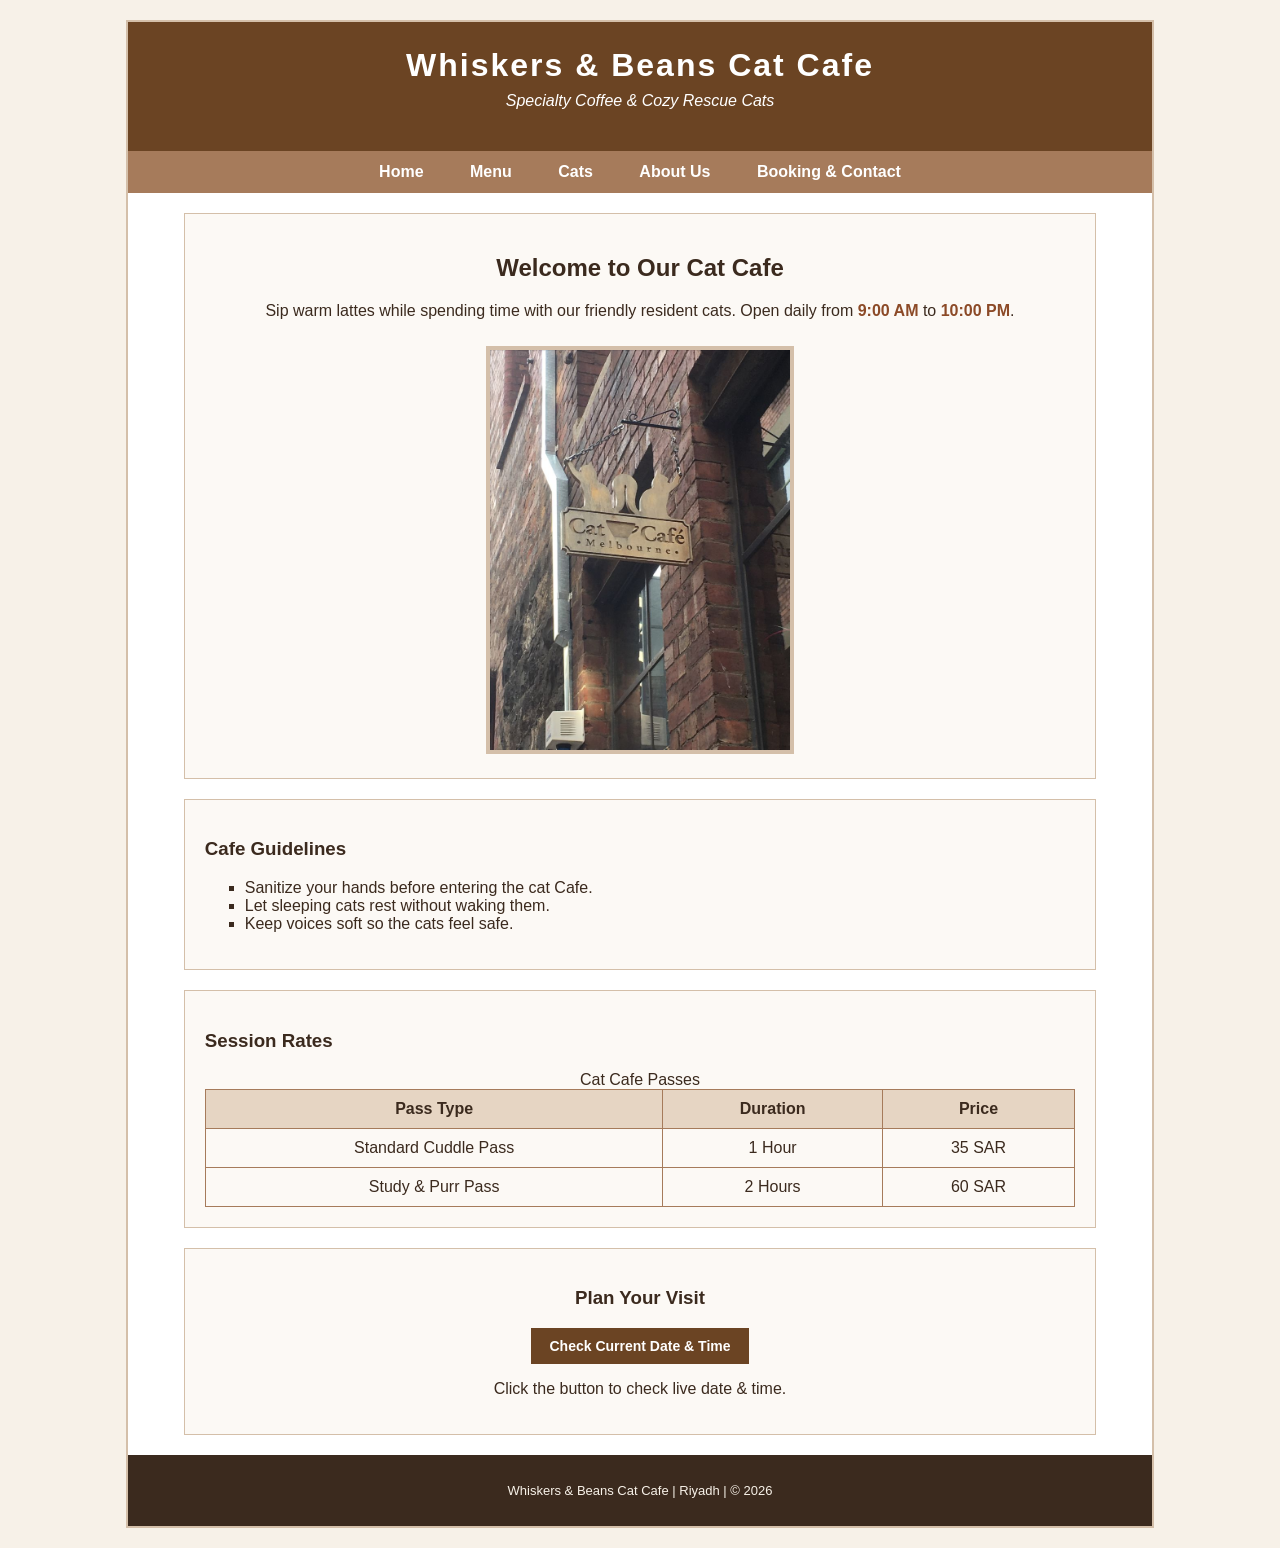
<file: index.html>
<!DOCTYPE html>
<html lang="en">
<head>
  <title>Whiskers &amp; Beans Cat Cafe</title>
  <meta charset="UTF-8" />
  <link rel="stylesheet" type="text/css" href="style.css" />
  <script type="text/javascript">
    function showToday() {
      document.getElementById("visitInfo").innerHTML = "Today's date & time: " + Date();
      document.getElementById("visitInfo").style.color = "#6b4423";
    }
  </script>
</head>
<body>
  <div id="container">
    <div id="header">
      <h1>Whiskers &amp; Beans Cat Cafe</h1>
      <p class="tagline">Specialty Coffee &amp; Cozy Rescue Cats</p>
    </div>

    <div id="nav">
      <a href="index.html">Home</a>
      <a href="menu.html">Menu</a>
      <a href="cats.html">Cats</a>
      <a href="about.html">About Us</a>
      <a href="contact.html">Booking &amp; Contact</a>
    </div>


    <div class="card center-box">
      <h2>Welcome to Our Cat Cafe</h2>
      <p>
        Sip warm lattes while spending time with our friendly resident cats.
        Open daily from <span class="highlight">9:00 AM</span> to <span class="highlight">10:00 PM</span>.
      </p>
      <img src="images/catcafe.jpg" alt="Cat Cafe sign" width="300" />
    </div>


    <div class="card">
      <h3>Cafe Guidelines</h3>
      <ul>
        <li>Sanitize your hands before entering the cat Cafe.</li>
        <li>Let sleeping cats rest without waking them.</li>
        <li>Keep voices soft so the cats feel safe.</li>
      </ul>
    </div>

    <div class="card">
      <h3>Session Rates</h3>
      <table>
        <caption>Cat Cafe Passes</caption>
        <thead>
          <tr>
            <th>Pass Type</th>
            <th>Duration</th>
            <th>Price</th>
          </tr>
        </thead>
        <tbody>
          <tr>
            <td>Standard Cuddle Pass</td>
            <td>1 Hour</td>
            <td>35 SAR</td>
          </tr>
          <tr>
            <td>Study &amp; Purr Pass</td>
            <td>2 Hours</td>
            <td>60 SAR</td>
          </tr>
        </tbody>
      </table>
    </div>

    <div class="card center-box">
      <h3>Plan Your Visit</h3>
      <button onclick="showToday()">Check Current Date &amp; Time</button>
      <p id="visitInfo">Click the button to check live date &amp; time.</p>
    </div>

    <div id="footer">
      <p>Whiskers &amp; Beans Cat Cafe | Riyadh | &copy; 2026</p>
    </div>
  </div>
</body>
</html>
</file>
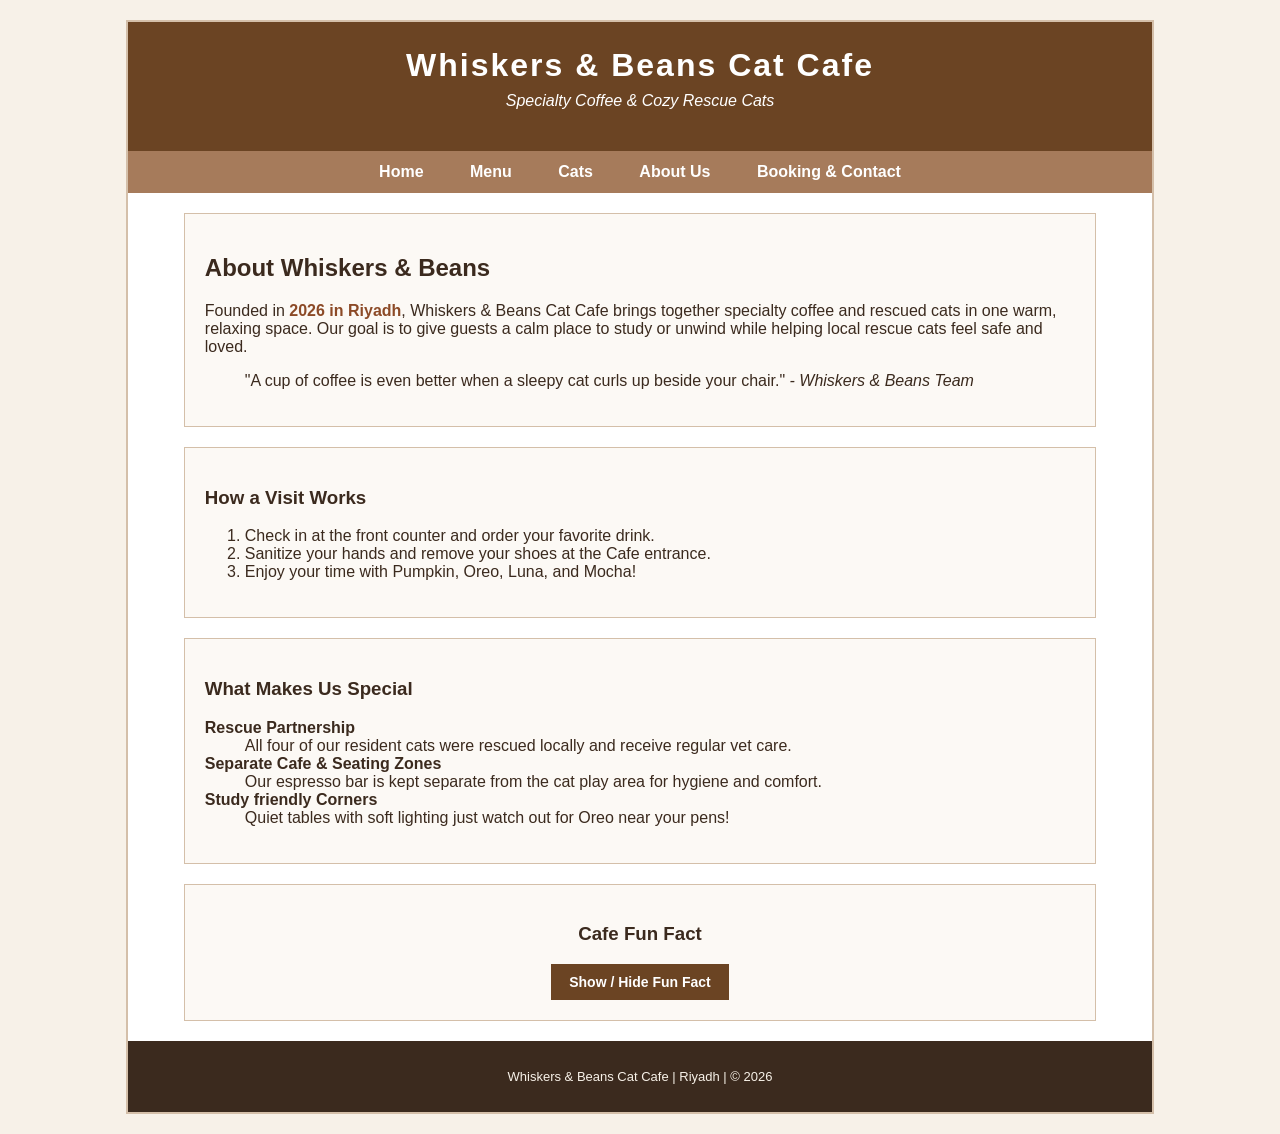
<file: about.html>
<!DOCTYPE html>
<html lang="en">
<head>
  <title>About Us - Whiskers &amp; Beans Cat Cafe</title>
  <meta charset="UTF-8" />
  <link rel="stylesheet" type="text/css" href="style.css" />
  <script type="text/javascript">
    function toggleFact() {
      var box = document.getElementById("funFact");
      if (box.style.display === "none") {
        box.style.display = "block";
      } else {
        box.style.display = "none";
      }
    }
  </script>
</head>
<body>
  <div id="container">
    <div id="header">
      <h1>Whiskers &amp; Beans Cat Cafe</h1>
      <p class="tagline">Specialty Coffee &amp; Cozy Rescue Cats</p>
    </div>

    <div id="nav">
      <a href="index.html">Home</a>
      <a href="menu.html">Menu</a>
      <a href="cats.html">Cats</a>
      <a href="about.html">About Us</a>
      <a href="contact.html">Booking &amp; Contact</a>
    </div>

    <div class="card">
      <h2>About Whiskers &amp; Beans</h2>
      <p>
        Founded in <span class="highlight">2026 in Riyadh</span>, Whiskers &amp; Beans Cat Cafe brings together
        specialty coffee and rescued cats in one warm, relaxing space. Our goal is to give guests a calm place
        to study or unwind while helping local rescue cats feel safe and loved.
      </p>
      <blockquote>
        &quot;A cup of coffee is even better when a sleepy cat curls up beside your chair.&quot;
        <cite>- Whiskers &amp; Beans Team</cite>
      </blockquote>
    </div>

    <div class="card">
      <h3>How a Visit Works</h3>
      <ol>
        <li>Check in at the front counter and order your favorite drink.</li>
        <li>Sanitize your hands and remove your shoes at the Cafe entrance.</li>
        <li>Enjoy your time with Pumpkin, Oreo, Luna, and Mocha!</li>
      </ol>
    </div>

    <div class="card">
      <h3>What Makes Us Special</h3>
      <dl>
        <dt><strong>Rescue Partnership</strong></dt>
        <dd>All four of our resident cats were rescued locally and receive regular vet care.</dd>
        <dt><strong>Separate Cafe &amp; Seating Zones</strong></dt>
        <dd>Our espresso bar is kept separate from the cat play area for hygiene and comfort.</dd>
        <dt><strong>Study friendly Corners</strong></dt>
        <dd>Quiet tables with soft lighting just watch out for Oreo near your pens!</dd>
      </dl>
    </div>

    <div class="card center-box">
      <h3>Cafe Fun Fact</h3>
      <button onclick="toggleFact()">Show / Hide Fun Fact</button>
      <p id="funFact" style="display: none;">
        Over <strong>120 cups</strong> of iced Spanish latte are served every weekend while Oreo knocks at least 5 napkins onto the floor!
      </p>
    </div>

    <div id="footer">
      <p>Whiskers &amp; Beans Cat Cafe | Riyadh | &copy; 2026</p>
    </div>
  </div>
</body>
</html>
</file>
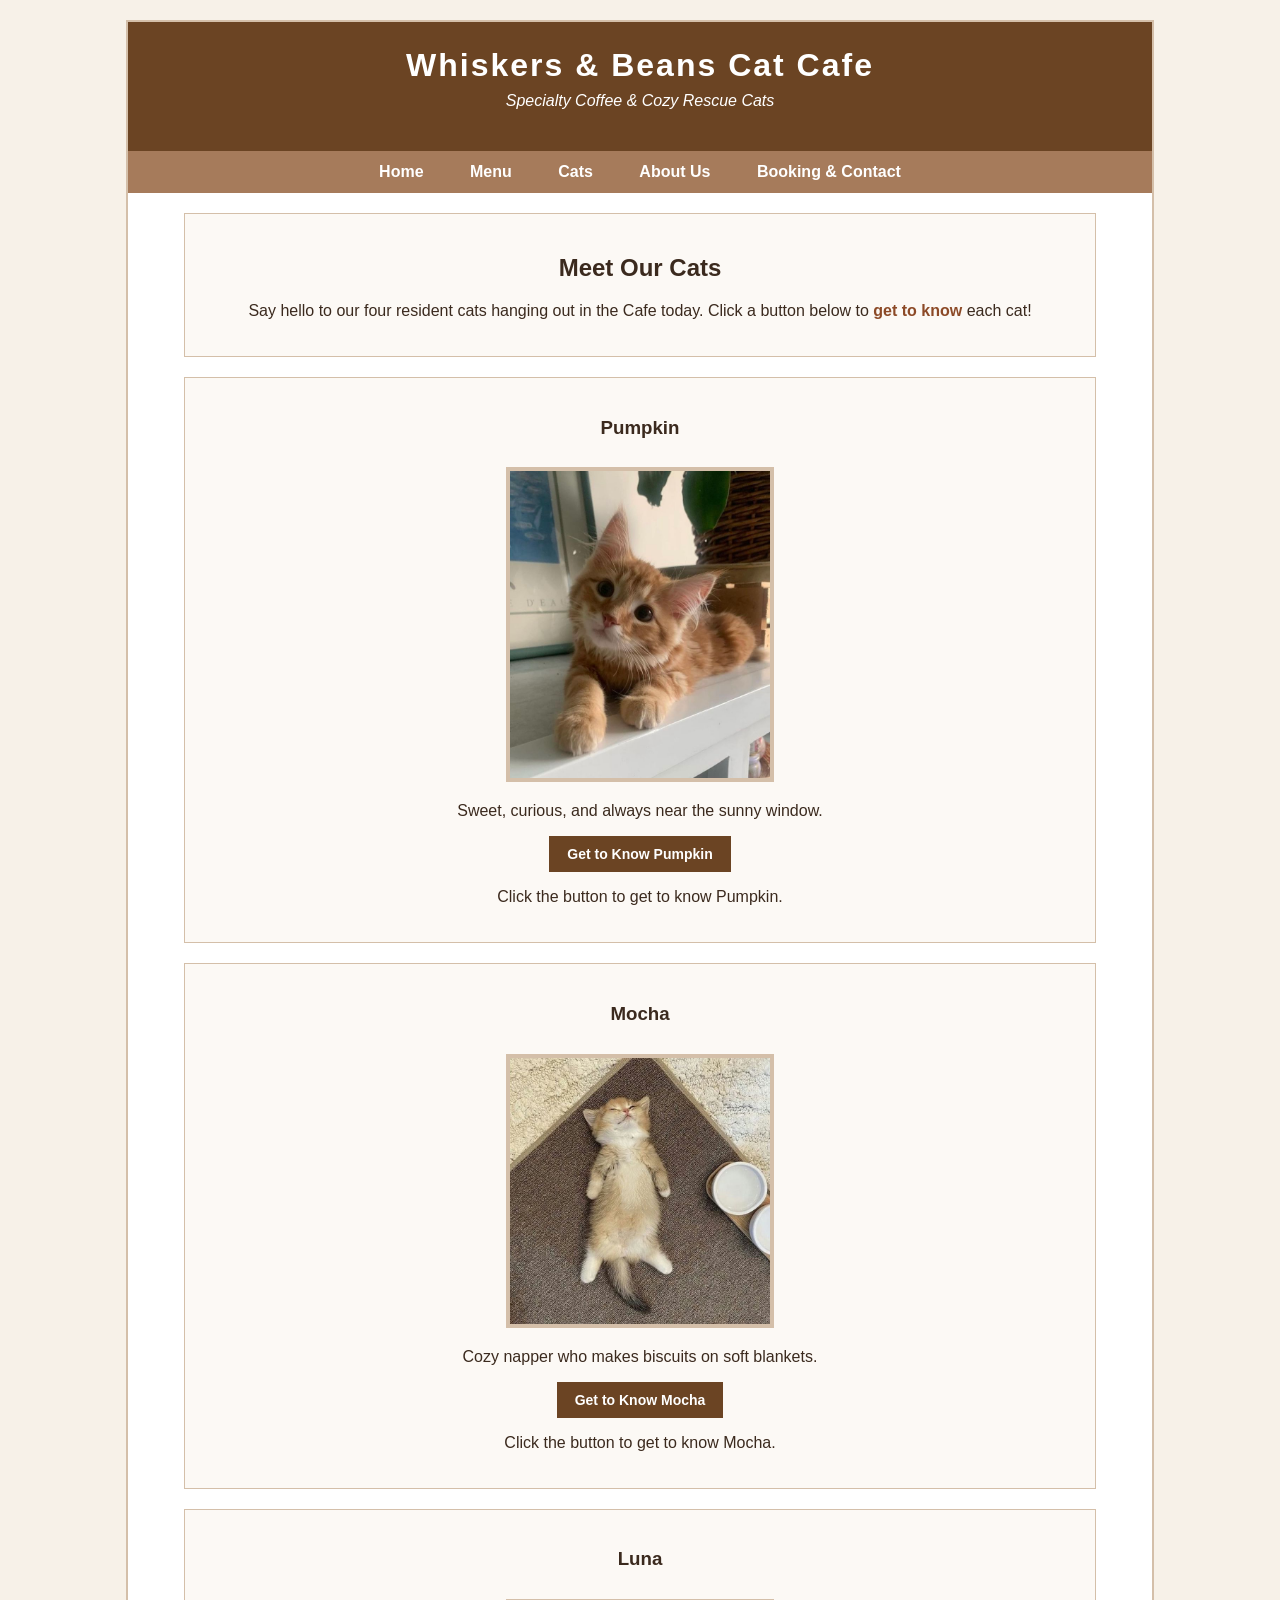
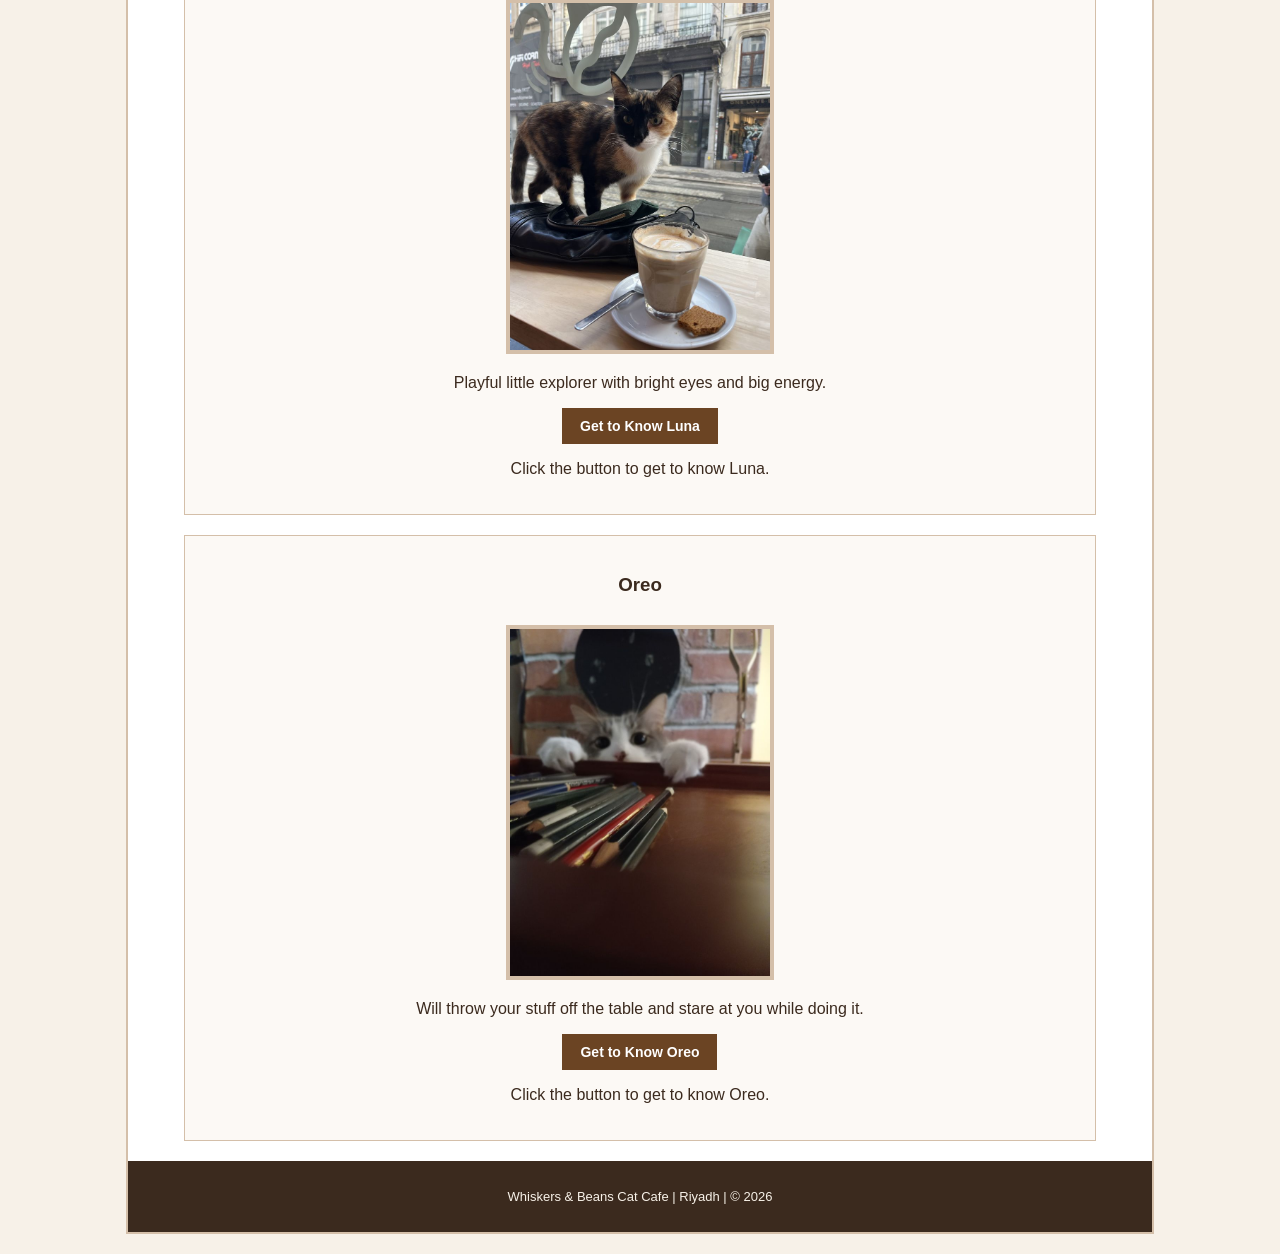
<file: cats.html>
<!DOCTYPE html>
<html lang="en">
<head>
  <title>Meet Our Cats - Whiskers &amp; Beans Cat Cafe</title>
  <meta charset="UTF-8" />
  <link rel="stylesheet" type="text/css" href="style.css" />
  <script type="text/javascript">
    function showCatInfo(targetId, details) {
      document.getElementById(targetId).innerHTML = details;
      document.getElementById(targetId).style.color = "#6b4423";
    }
  </script>
</head>
<body>
  <div id="container">
    <div id="header">
      <h1>Whiskers &amp; Beans Cat Cafe</h1>
      <p class="tagline">Specialty Coffee &amp; Cozy Rescue Cats</p>
    </div>

    <div id="nav">
      <a href="index.html">Home</a>
      <a href="menu.html">Menu</a>
      <a href="cats.html">Cats</a>
      <a href="about.html">About Us</a>
      <a href="contact.html">Booking &amp; Contact</a>
    </div>

    <div class="card center-box">
      <h2>Meet Our Cats</h2>
      <p>
        Say hello to our four resident cats hanging out in the Cafe today.
        Click a button below to <span class="highlight">get to know</span> each cat!
      </p>
    </div>

    <div class="card center-box">
      <h3>Pumpkin</h3>
      <img src="images/cat1.jpg" alt="Pumpkin the cat" width="260" />
      <p>Sweet, curious, and always near the sunny window.</p>
      <button onclick="showCatInfo('PumpkinInfo', 'Loves sunny windowsills, chasing feather toys, and greeting guests by the door.')">Get to Know Pumpkin</button>
      <p id="PumpkinInfo">Click the button to get to know Pumpkin.</p>
    </div>

    <div class="card center-box">
      <h3>Mocha</h3>
      <img src="images/cat2.jpg" alt="Mocha the cat" width="260" />
      <p>Cozy napper who makes biscuits on soft blankets.</p>
      <button onclick="showCatInfo('MochaInfo', 'A total cuddlebug who naps for hours and purrs loudly whenever petted gently.')">Get to Know Mocha</button>
      <p id="MochaInfo">Click the button to get to know Mocha.</p>
    </div>

    <div class="card center-box">
      <h3>Luna</h3>
      <img src="images/cat3.jpg" alt="Luna the cat" width="260" />
      <p>Playful little explorer with bright eyes and big energy.</p>
      <button onclick="showCatInfo('LunaInfo', 'Always ready for wand games and loves watching people sip their morning lattes.')">Get to Know Luna</button>
      <p id="LunaInfo">Click the button to get to know Luna.</p>
    </div>

    <div class="card center-box">
      <h3>Oreo</h3>
      <img src="images/cat4.jpg" alt="Oreo the cat" width="260" />
      <p>Will throw your stuff off the table and stare at you while doing it.</p>
      <button onclick="showCatInfo('OreoInfo', 'Will knock your pen off the table just to watch it fall, steal stray straws, and act completely innocent when caught.')">Get to Know Oreo</button>
      <p id="OreoInfo">Click the button to get to know Oreo.</p>
    </div>


    <div id="footer">
      <p>Whiskers &amp; Beans Cat Cafe | Riyadh | &copy; 2026</p>
    </div>
  </div>
</body>
</html>
</file>
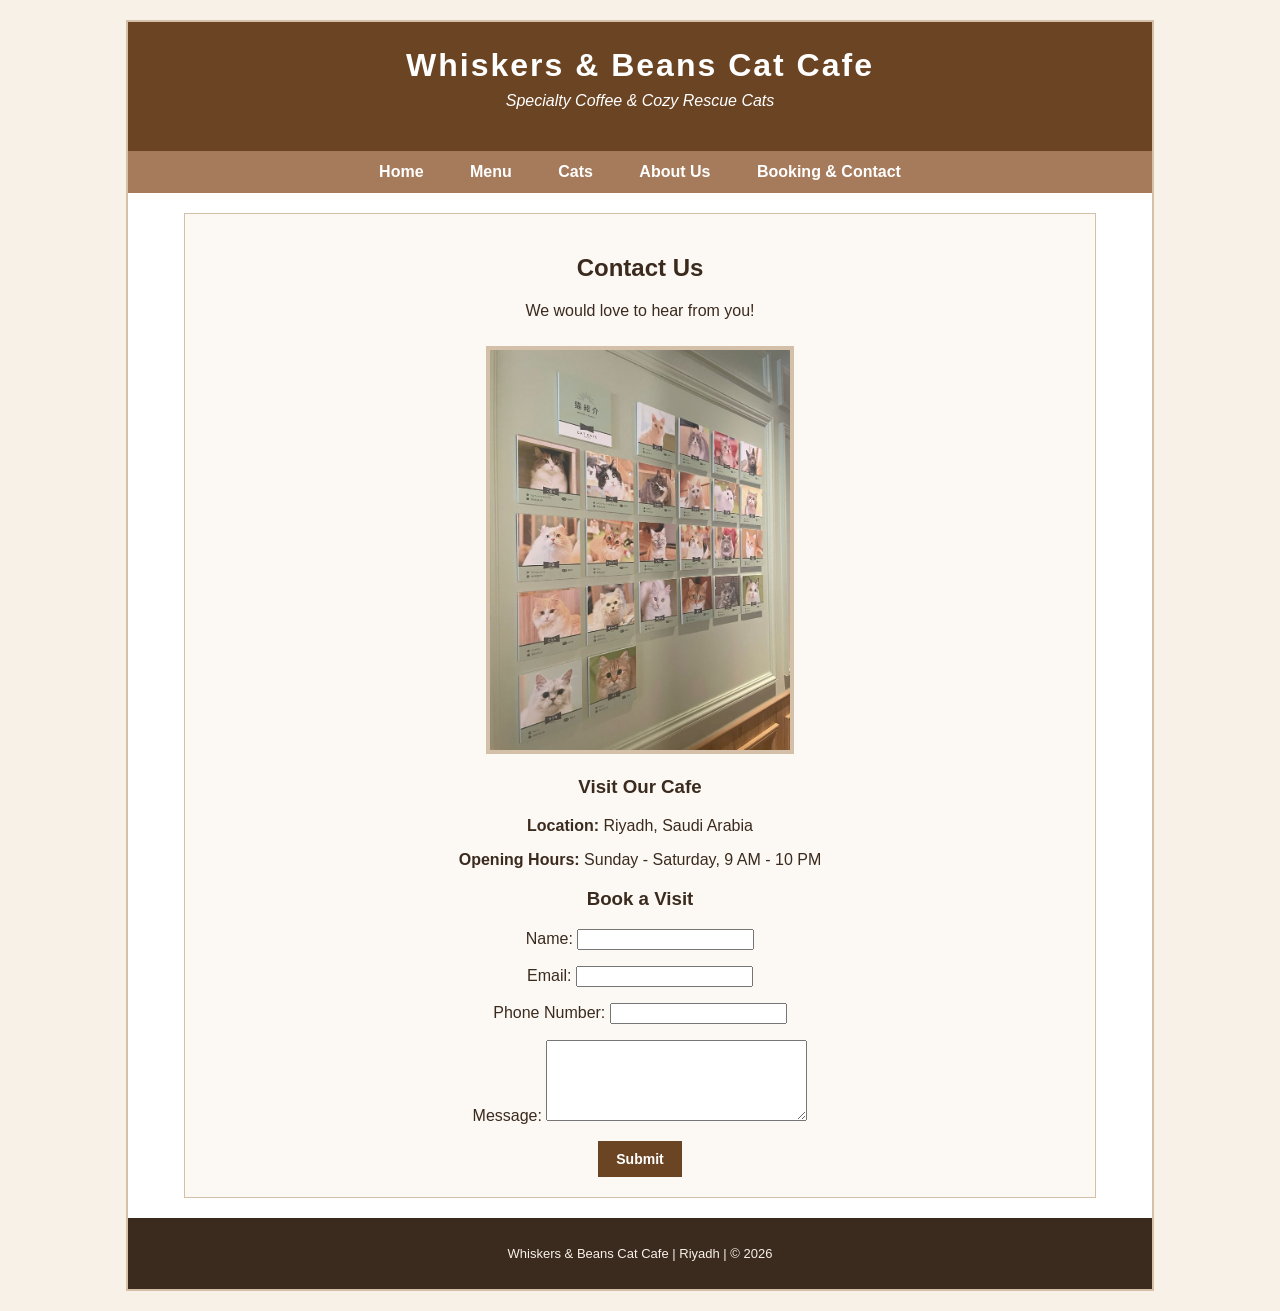
<file: contact.html>
<!DOCTYPE html>
<html lang="en">
<head>
    <title>Booking & Contact - Whiskers & Beans</title>
    <meta charset="UTF-8" />
    <link rel="stylesheet" type="text/css" href="style.css" />
</head>

<body>

<div id="container">

    <div id="header">
        <h1>Whiskers &amp; Beans Cat Cafe</h1>
        <p class="tagline">Specialty Coffee &amp; Cozy Rescue Cats</p>
    </div>

    <div id="nav">
        <a href="index.html">Home</a>
        <a href="menu.html">Menu</a>
        <a href="cats.html">Cats</a>
        <a href="about.html">About Us</a>
        <a href="contact.html">Booking &amp; Contact</a>
    </div>

    <div class="card center-box">
        <h2>Contact Us</h2>
        <p>We would love to hear from you!</p>

        <img src="images/contact.jpg" alt="Cat at Whiskers and Beans Cafe" width="300" />

        <h3>Visit Our Cafe</h3>
        <p><strong>Location:</strong> Riyadh, Saudi Arabia</p>
        <p><strong>Opening Hours:</strong> Sunday - Saturday, 9 AM - 10 PM</p>

        <h3>Book a Visit</h3>

        <form action="contactMessages.html" method="get">

            <p>
                Name:
                <input type="text" name="name" required />
            </p>

            <p>
                Email:
                <input type="text" name="email" required />
            </p>

            <p>
                Phone Number:
                <input type="text" name="phone" />
            </p>

            <p>
                Message:
                <textarea name="message" rows="5" cols="30"></textarea>
            </p>

            <button type="submit">Submit</button>

        </form>
    </div>

    <div id="footer">
        <p>Whiskers &amp; Beans Cat Cafe | Riyadh | &copy; 2026</p>
    </div>

</div>

</body>
</html>
</file>
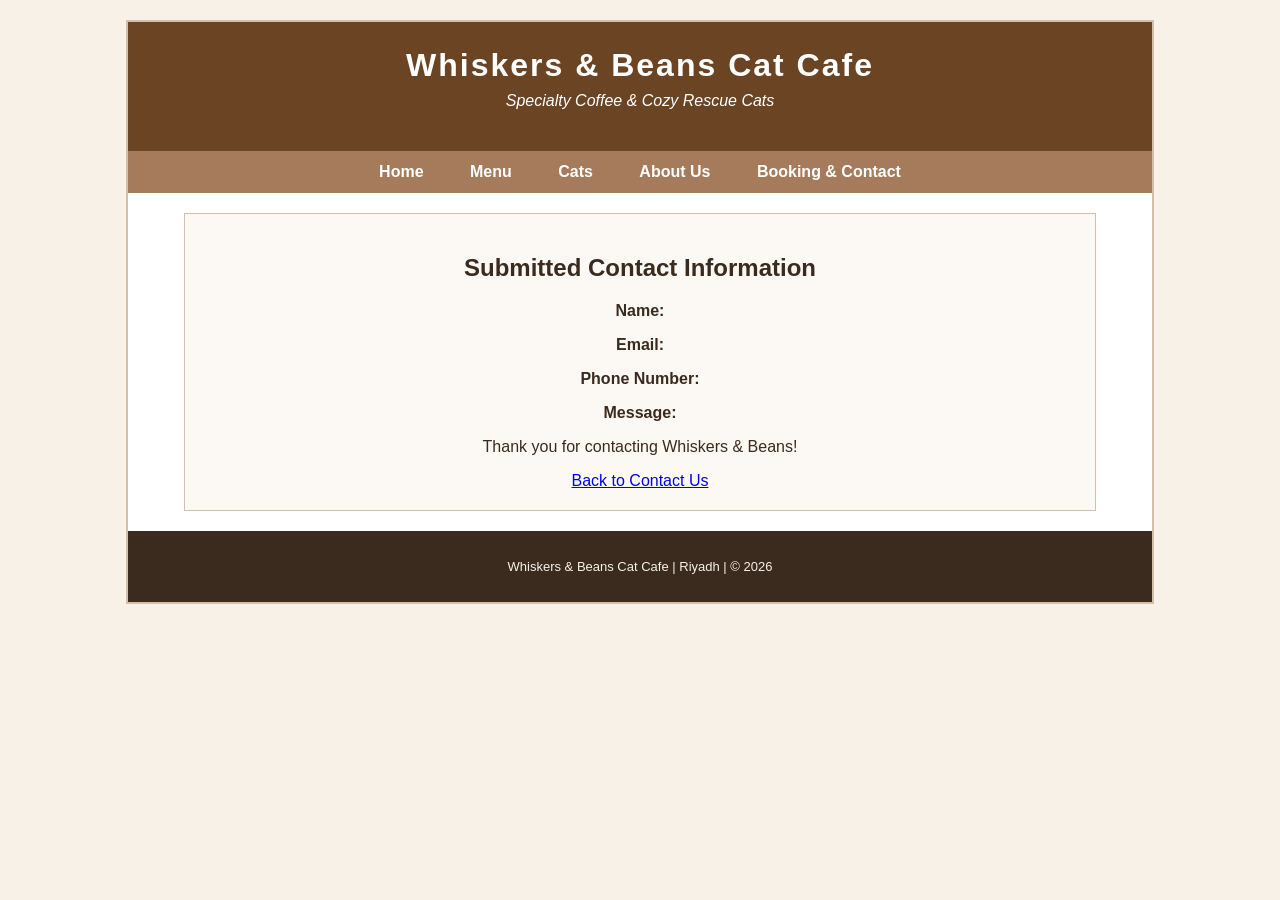
<file: contactMessages.html>
<!DOCTYPE html>
<html lang="en">
<head>
    <title>Contact Messages - Whiskers & Beans</title>
    <meta charset="UTF-8" />
    <link rel="stylesheet" type="text/css" href="style.css" />

    <script type="text/javascript">
        function displayMessage() {

            var information = new URLSearchParams(window.location.search);

            document.getElementById("name").textContent = information.get("name");
            document.getElementById("email").textContent = information.get("email");
            document.getElementById("phone").textContent = information.get("phone");
            document.getElementById("message").textContent = information.get("message");

        }
    </script>
</head>

<body onload="displayMessage()">

<div id="container">

    <div id="header">
        <h1>Whiskers &amp; Beans Cat Cafe</h1>
        <p class="tagline">Specialty Coffee &amp; Cozy Rescue Cats</p>
    </div>

    <div id="nav">
        <a href="index.html">Home</a>
        <a href="menu.html">Menu</a>
        <a href="cats.html">Cats</a>
        <a href="about.html">About Us</a>
        <a href="contact.html">Booking &amp; Contact</a>
    </div>

    <div class="card center-box">

        <h2>Submitted Contact Information</h2>

        <p><strong>Name:</strong> <span id="name"></span></p>

        <p><strong>Email:</strong> <span id="email"></span></p>

        <p><strong>Phone Number:</strong> <span id="phone"></span></p>

        <p><strong>Message:</strong> <span id="message"></span></p>

        <p>Thank you for contacting Whiskers &amp; Beans!</p>

        <a href="contact.html">Back to Contact Us</a>

    </div>

    <div id="footer">
        <p>Whiskers &amp; Beans Cat Cafe | Riyadh | &copy; 2026</p>
    </div>

</div>

</body>
</html>
</file>
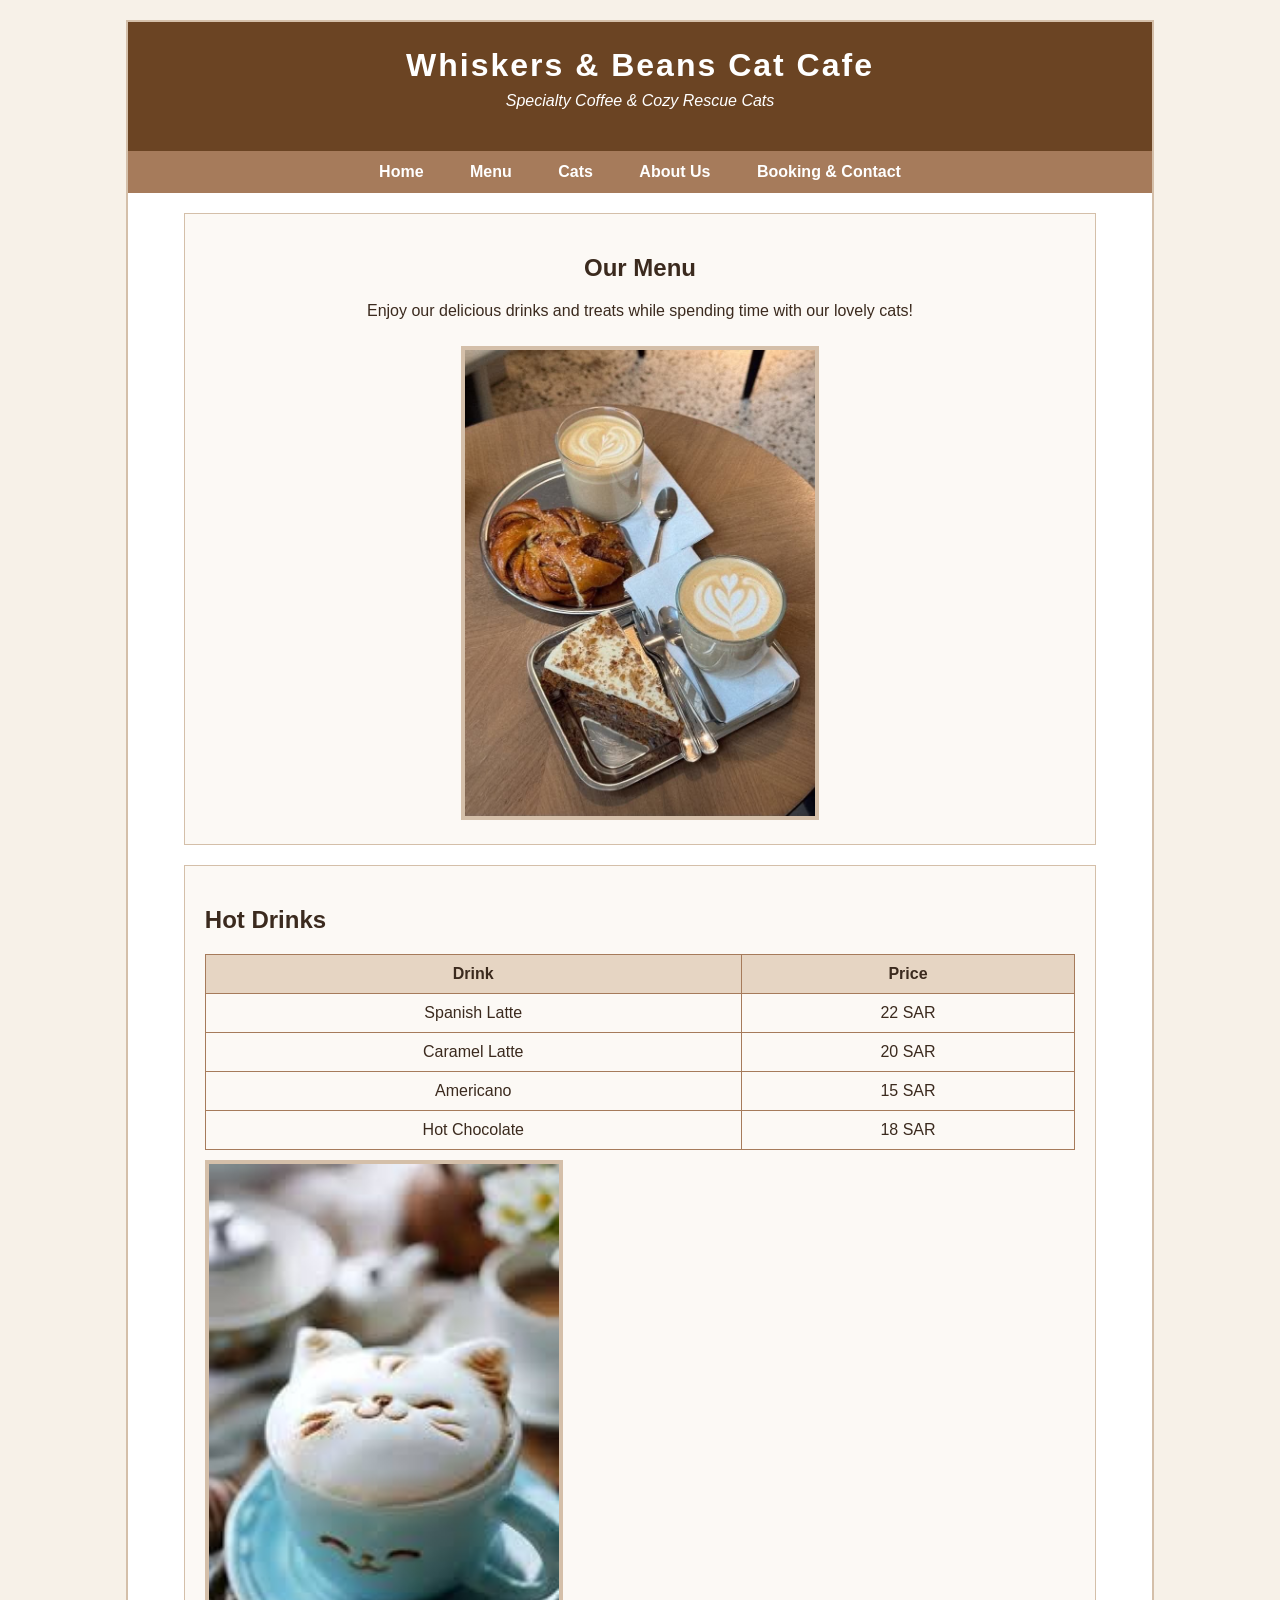
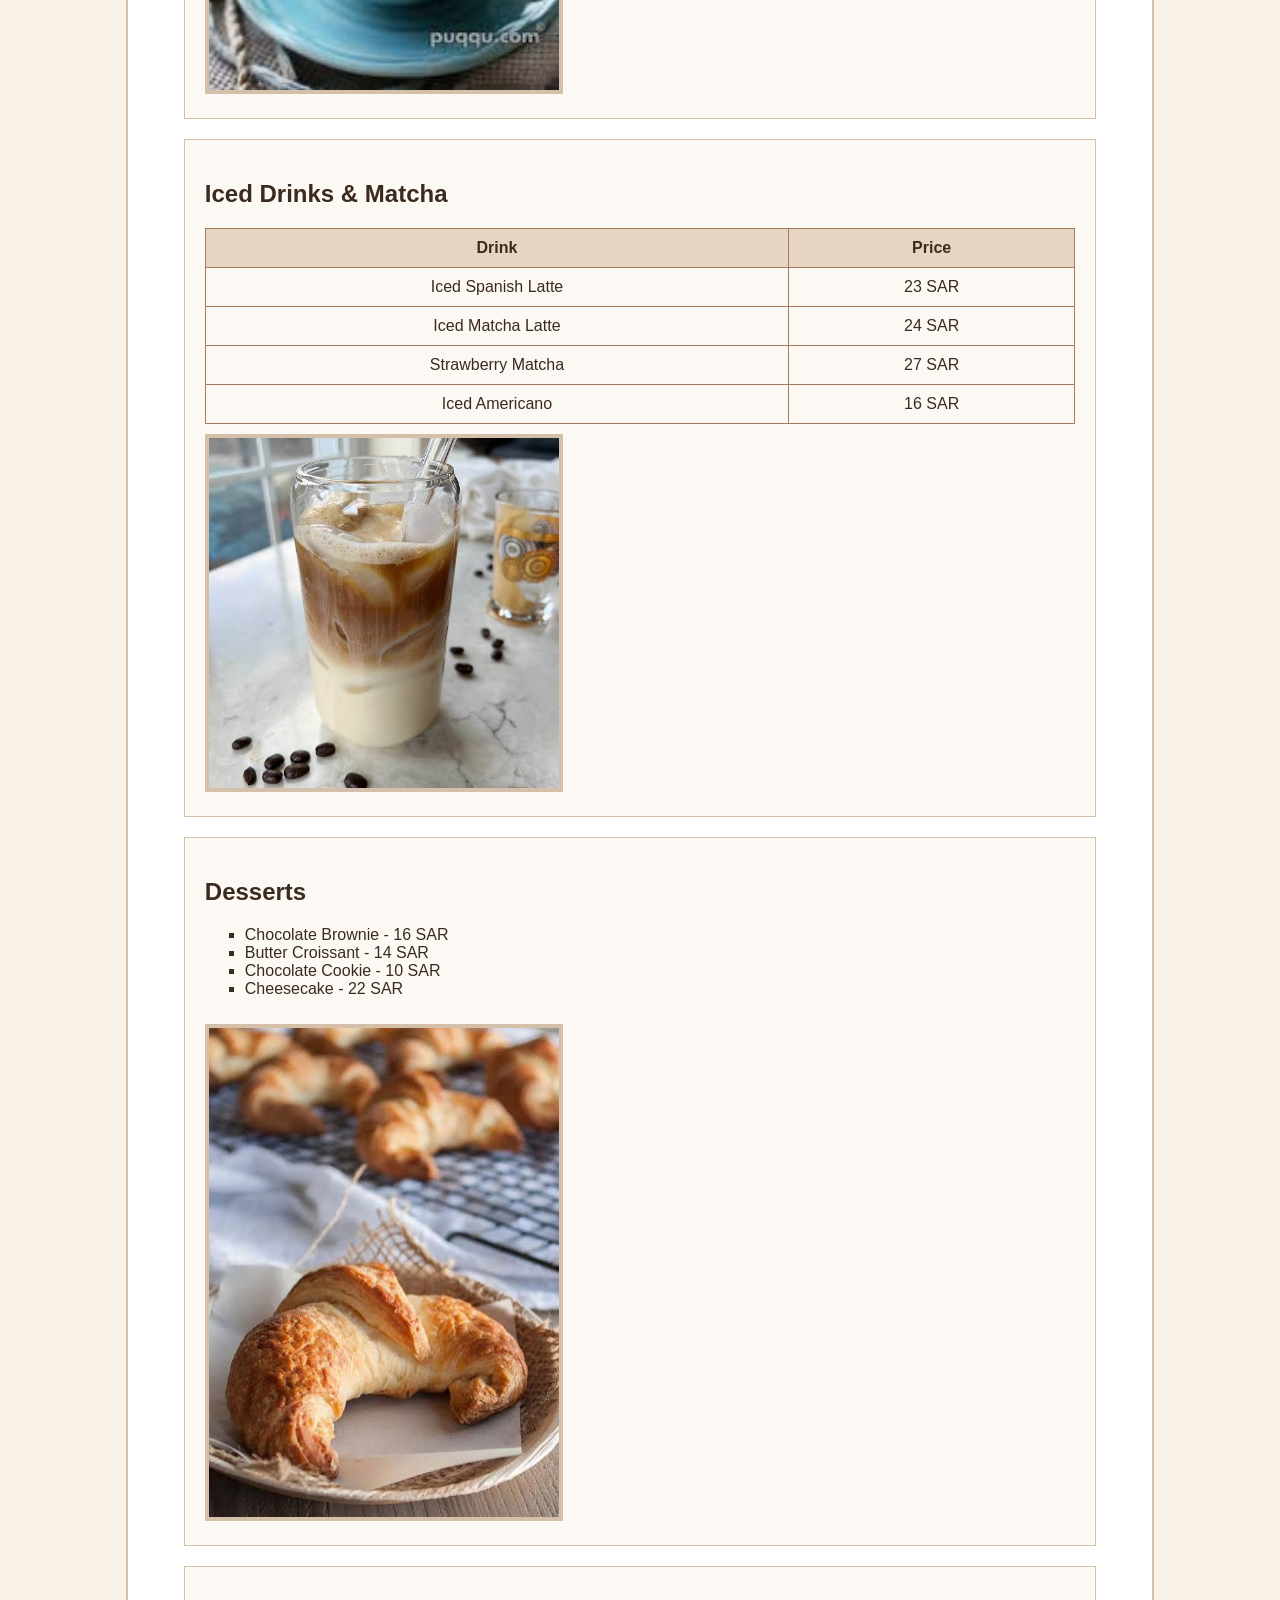
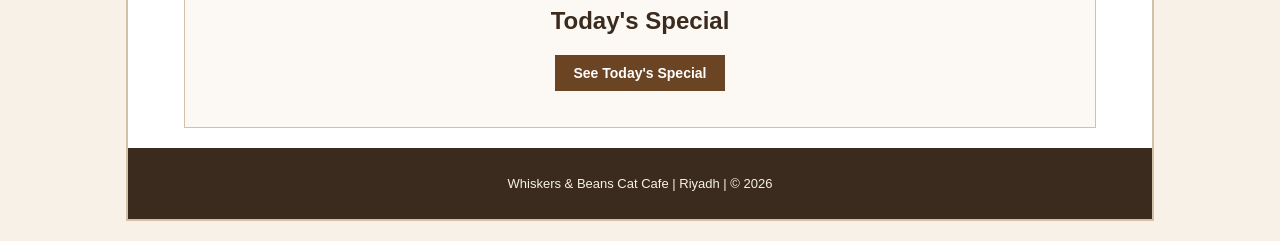
<file: menu.html>
<!DOCTYPE html>
<html lang="en">
<head>
    <title>Menu - Whiskers & Beans</title>
    <meta charset="UTF-8" />
    <link rel="stylesheet" type="text/css" href="style.css" />

    <script type="text/javascript">
        function showSpecial() {
            document.getElementById("special").innerHTML =
            "Today's Special is Strawberry Matcha for only 25 SAR!";
        }
    </script>
</head>

<body>

<div id="container">

    <div id="header">
        <h1>Whiskers &amp; Beans Cat Cafe</h1>
        <p class="tagline">Specialty Coffee &amp; Cozy Rescue Cats</p>
    </div>

    <div id="nav">
        <a href="index.html">Home</a>
        <a href="menu.html">Menu</a>
        <a href="cats.html">Cats</a>
        <a href="about.html">About Us</a>
        <a href="contact.html">Booking &amp; Contact</a>
    </div>

    <div class="card center-box">
        <h2>Our Menu</h2>
        <p>Enjoy our delicious drinks and treats while spending time with our lovely cats!</p>

        <img src="images/coffed.jpg" alt="Coffee and desserts" width="350" />
    </div>

    <div class="card">
        <h2>Hot Drinks</h2>

        <table>
            <tr>
                <th>Drink</th>
                <th>Price</th>
            </tr>

            <tr>
                <td>Spanish Latte</td>
                <td>22 SAR</td>
            </tr>

            <tr>
                <td>Caramel Latte</td>
                <td>20 SAR</td>
            </tr>

            <tr>
                <td>Americano</td>
                <td>15 SAR</td>
            </tr>

            <tr>
                <td>Hot Chocolate</td>
                <td>18 SAR</td>
                
            </tr>
        </table>
         <img src="images/cat.jpg" alt="hot drink" width="350" /></div>

    <div class="card">
        <h2>Iced Drinks &amp; Matcha</h2>

        <table>
            <tr>
                <th>Drink</th>
                <th>Price</th>
            </tr>

            <tr>
                <td>Iced Spanish Latte</td>
                <td>23 SAR</td>
            </tr>

            <tr>
                <td>Iced Matcha Latte</td>
                <td>24 SAR</td>
            </tr>

            <tr>
                <td>Strawberry Matcha</td>
                <td>27 SAR</td>
            </tr>

            <tr>
                <td>Iced Americano</td>
                <td>16 SAR</td>
            </tr>
        </table>
         <img src="images/latte.jpg" alt="Cold drinks" width="350" />    </div>

    <div class="card">
        <h2>Desserts</h2>

        <ul>
            <li>Chocolate Brownie - 16 SAR</li>
            <li>Butter Croissant - 14 SAR</li>
            <li>Chocolate Cookie - 10 SAR</li>
            <li>Cheesecake - 22 SAR</li>
        </ul>
         <img src="images/criossant.jpg" alt="Coffee and desserts" width="350" /></div>

    <div class="card center-box">
        <h2>Today's Special</h2>

        <button onclick="showSpecial()">See Today's Special</button>

        <p id="special"></p>
    </div>

    <div id="footer">
        <p>Whiskers &amp; Beans Cat Cafe | Riyadh | &copy; 2026</p>
    </div>

</div>

</body>
</html>
</file>
<file: style.css>
body {
  background-color: #f7f1e8;
  font-family: Arial, Helvetica, sans-serif;
  color: #3b2a1e;
  margin: 0;
  padding: 0;
}

#container {
  width: 80%;
  margin: 20px auto;
  background-color: #ffffff;
  border: 2px solid #d4bfa9;
}

#header {
  background-color: #6b4423;
  color: #ffffff;
  text-align: center;
  padding: 25px;
}

#header h1 {
  margin: 0;
  letter-spacing: 2px;
}

.tagline {
  font-style: italic;
  margin-top: 8px;
}

#nav {
  background-color: #a67b5b;
  text-align: center;
  padding: 12px;
}

#nav a {
  color: #ffffff;
  text-decoration: none;
  font-weight: bold;
  padding: 8px 16px;
  margin: 0 5px;
}

#nav a:hover {
  background-color: #6b4423;
}

.card {
  width: 85%;
  margin: 20px auto;
  padding: 20px;
  background-color: #fcf9f5;
  border: 1px solid #d4bfa9;
}

.center-box {
  text-align: center;
}

.highlight {
  font-weight: bold;
  color: #8c4a27;
}

img {
  border: 4px solid #d4bfa9;
  margin-top: 10px;
}

ul {
  list-style-type: square;
}

table {
  width: 100%;
  border-collapse: collapse;
  margin-top: 10px;
}

th, td {
  border: 1px solid #a67b5b;
  padding: 10px;
  text-align: center;
}

th {
  background-color: #e6d5c3;
}

button {
  background-color: #6b4423;
  color: #ffffff;
  border: none;
  padding: 10px 18px;
  font-size: 14px;
  font-weight: bold;
}

#footer {
  background-color: #3b2a1e;
  color: #f7f1e8;
  text-align: center;
  padding: 15px;
  font-size: 13px;
}
</file>
